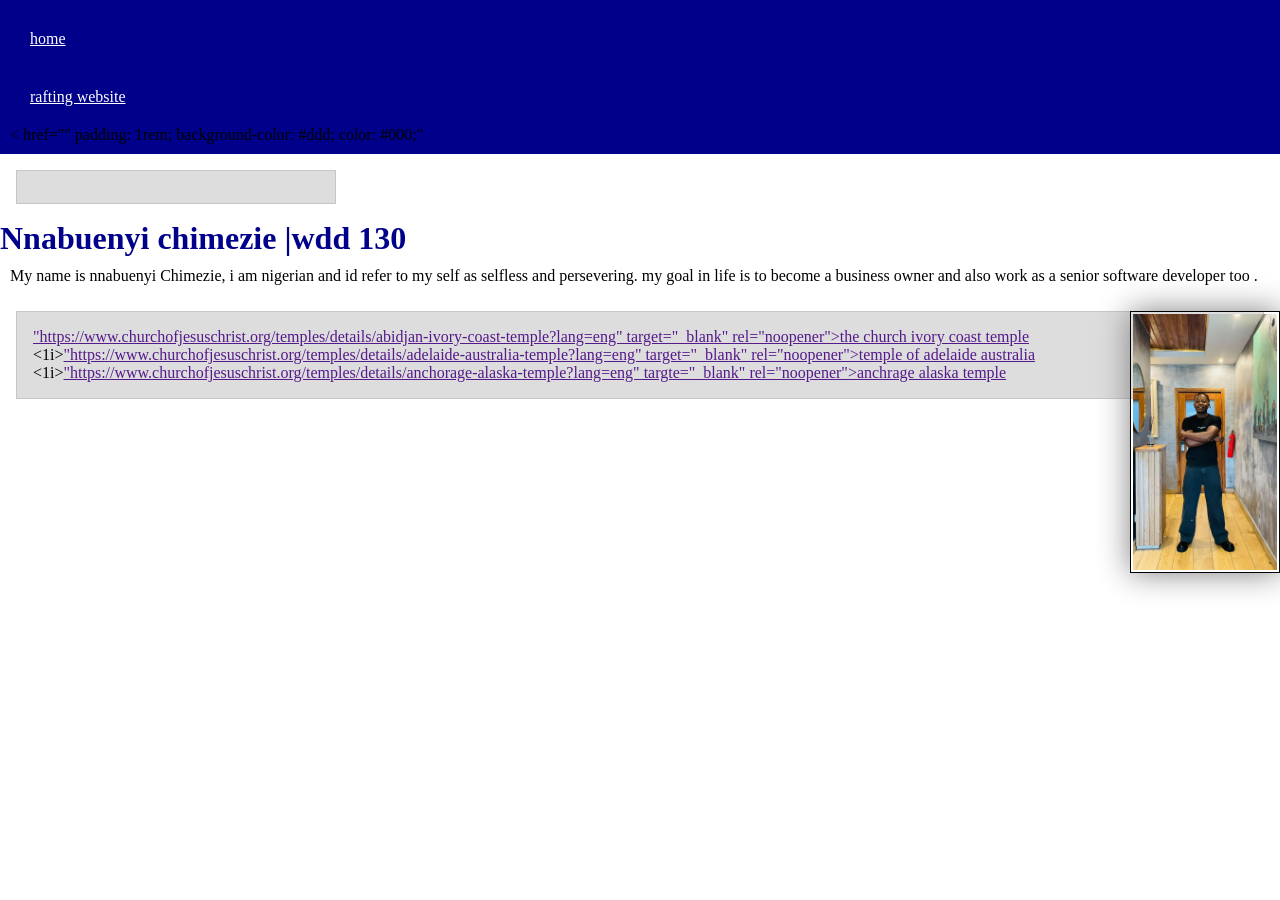
<file: index.html>
<!DOCTYPE html>
<html lang="en">

<head>
    <meta charset="UTF-8">
    <meta name="viewport" content="width=device-width, initial-scale=1.0">
    <title>Nnabuenyi chimezie |WDD 130 | Personal Homepage</title>
    <link rel="stylesheet" href="styles/styles.css">
</head>

<body>
    <header>
        <nav>
            <a href="#">home</a>
            <a href="wwr/">rafting website</a>
            < href="" padding: 1rem; background-color: #ddd; color: #000;" </nav>
    </header>
    <main>
        <aside class="box"></aside>
        <h1>Nnabuenyi chimezie |wdd 130</h1>
        <p>My name is nnabuenyi Chimezie, i am nigerian and id refer to my self as selfless and persevering. my goal in life is to become a business owner and also work as a senior software developer too .</p>

        <img src="./week02/images/profile.webp " alt="portrait view of me" width="200">
        <u1>
            <ul class="box" <1i><a href>"https://www.churchofjesuschrist.org/temples/details/abidjan-ivory-coast-temple?lang=eng" target="_blank" rel="noopener">the church ivory coast temple</a></1i>

                <1i><a href>"https://www.churchofjesuschrist.org/temples/details/adelaide-australia-temple?lang=eng" target="_blank" rel="noopener">temple of adelaide australia</a></1i>

                <1i><a href>"https://www.churchofjesuschrist.org/temples/details/anchorage-alaska-temple?lang=eng" targte="_blank" rel="noopener">anchrage alaska temple</a></1i>
        </u1>
    </main>
    <footer>

    </footer>
</body>

</html>
</file>
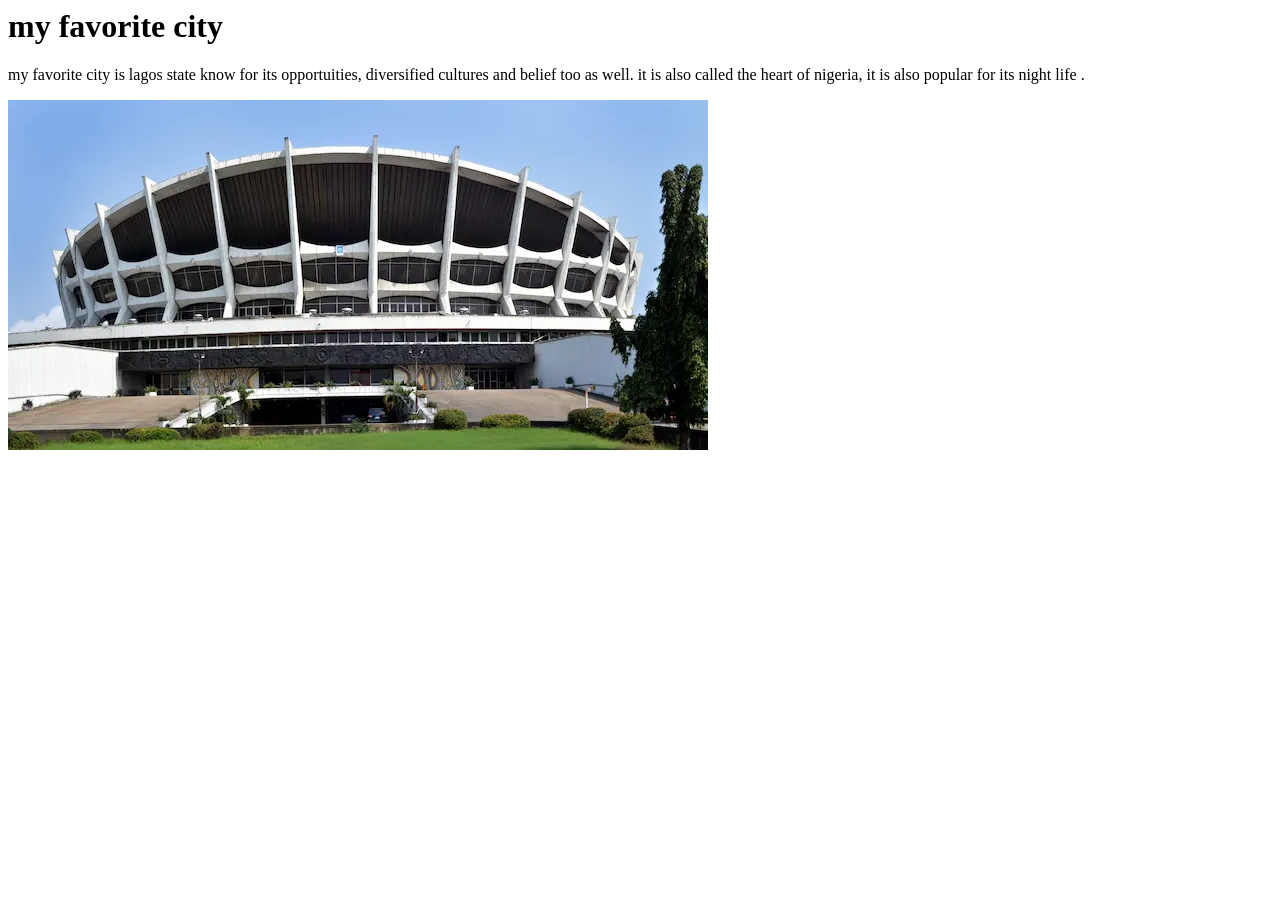
<file: week01/favorite-city.html>
<DOCTYPE html>
    <html lanf="en">

    <head>
        <meta charset="uf-8">
        <meta name="viewport" content="width=device-width, initial-scale=1.0">
        <title>my favorite city- chimezie vitus</title>
    </head>

    <body>
        <h1>my favorite city </h1>
        <p>my favorite city is lagos state know for its opportuities, diversified cultures and belief too as well. it is also called the heart of nigeria, it is also popular for its night life .</p>

        <img src="./images/National_Theater_in_Lagos_State-Nigeria-small.webp" alt="lagos state national museum ">
    </body>

    </html>
</file>
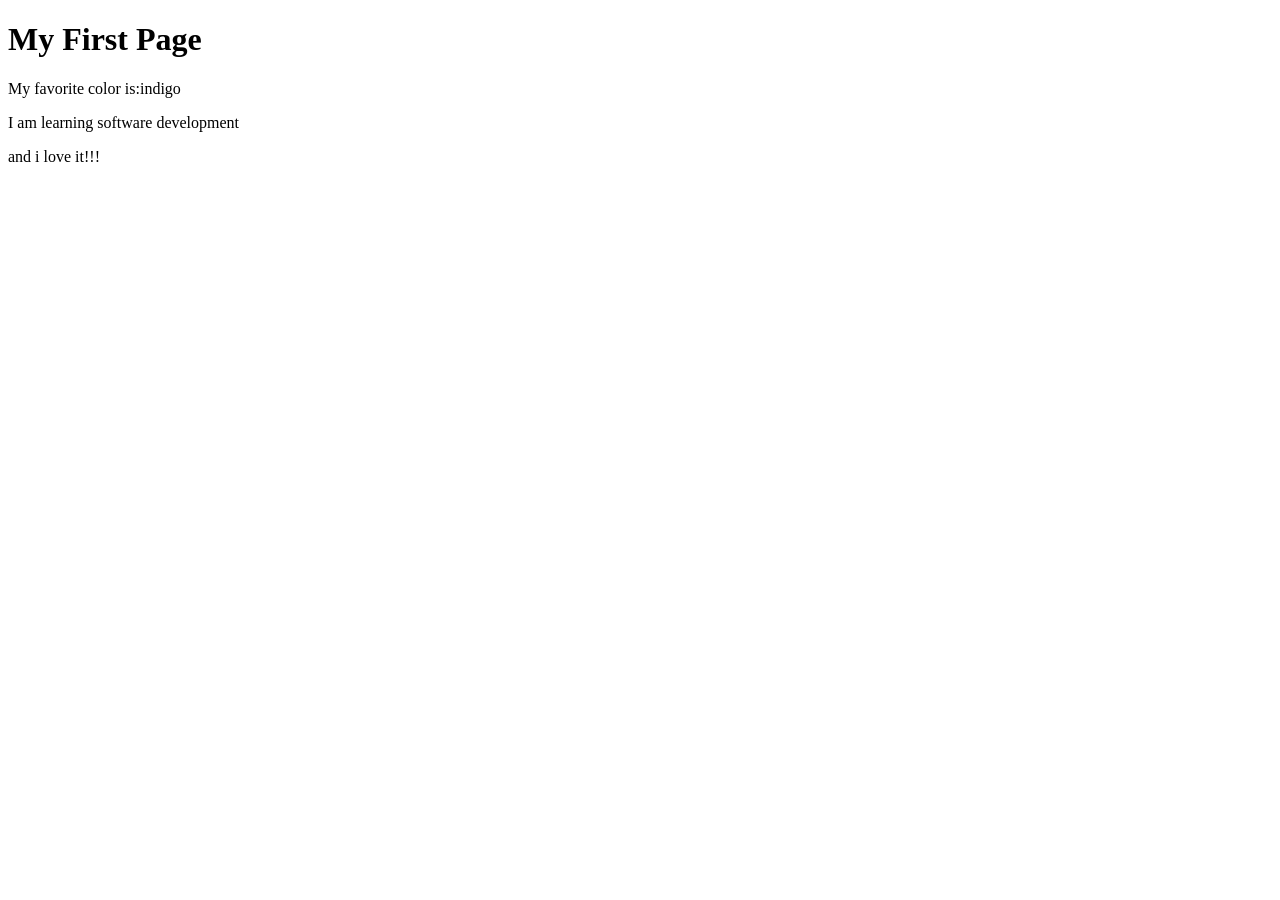
<file: week01/first-page.html>
<!DOCTYPE html>
<html lang="en">

<head>
    <meta charset="UTF-8">
    <meta name="viewport" content="width=device-width, initial-scale=1.0">
    <title>My First Page</title>
</head>

<body>
    <h1>My First Page</h1>
    <p>My favorite color is:indigo </p>
    <p>I am learning software development </p>
    <p> and i love it!!!</p>
</body>

</html>
</file>
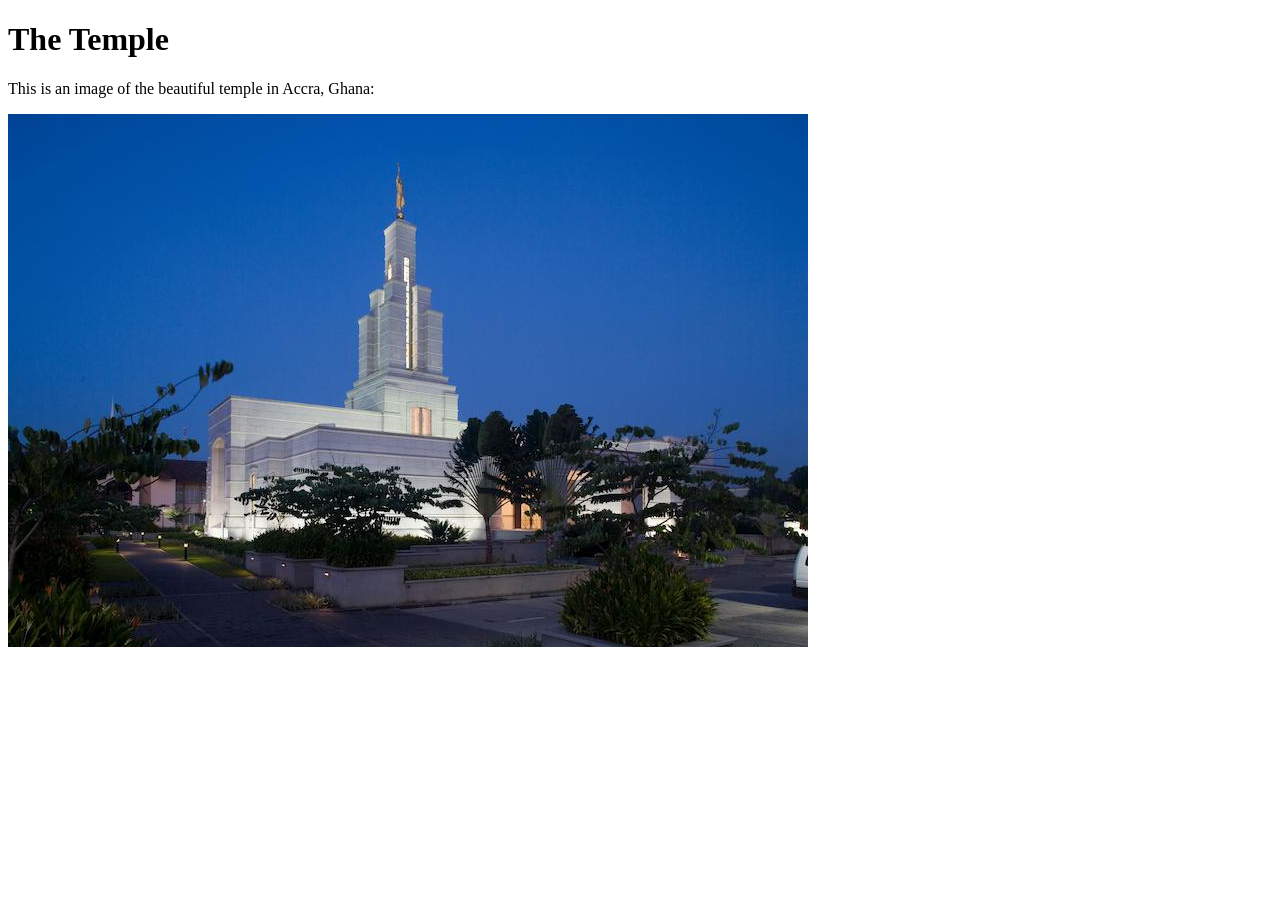
<file: week01/images-solution.html>
<!DOCTYPE html>
<html lang="en">

<head>
    <meta charset="UTF-8">
    <meta name="viewport" content="width=device-width, initial-scale=1.0">
    <title>Temple Image</title>
</head>

<body>
    <h1>The Temple</h1>
    <p>This is an image of the beautiful temple in Accra, Ghana:</p>
    <img src="images/temple-small.jpg" alt="The Accra Ghana Temple">

</body>

</html>
</file>
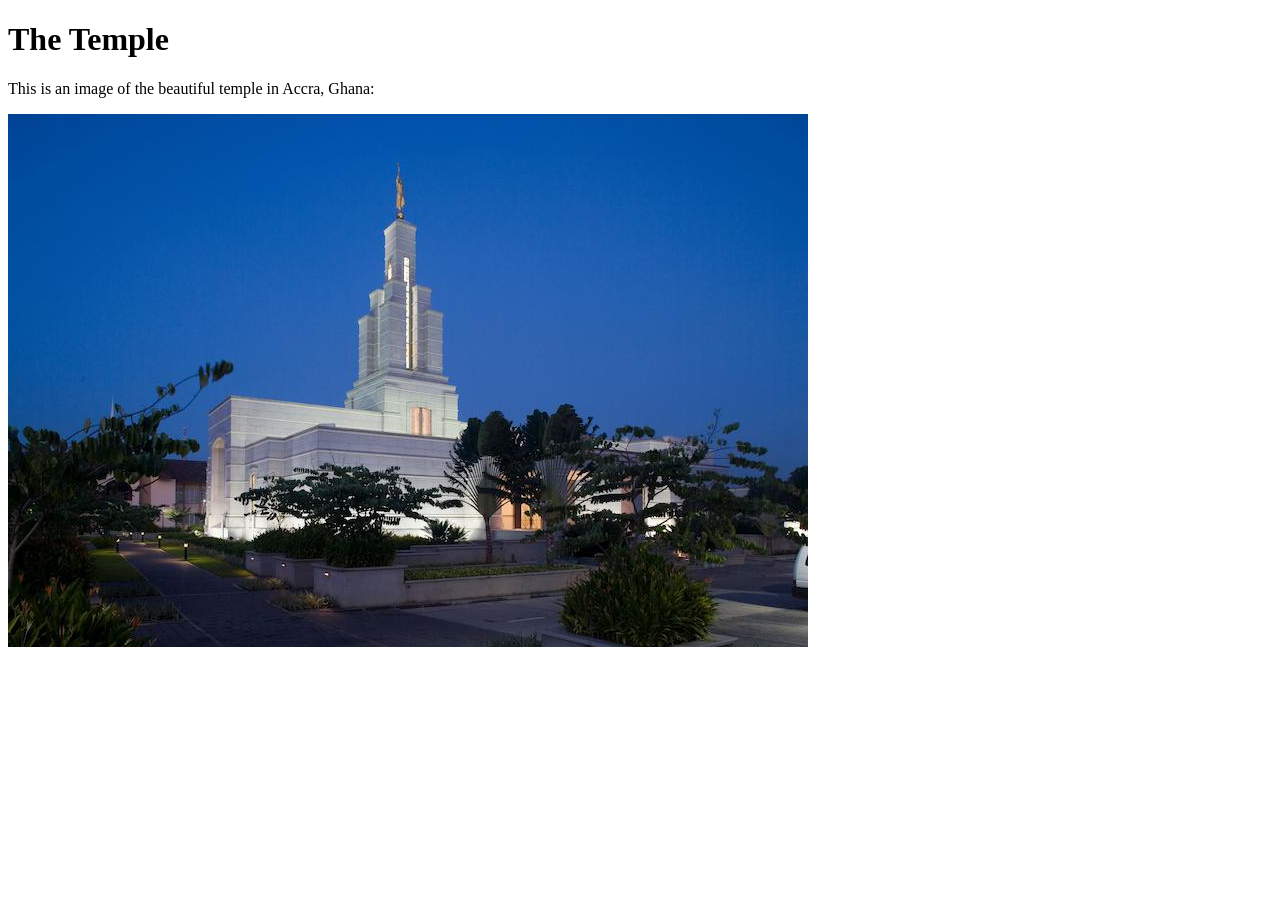
<file: week01/images.html>
<!DOCTYPE html>
<html lang="en">

<head>
    <meta charset="UTF-8">
    <meta name="viewport" content="width=device-width, initial-scale=1.0">
    <title>Temple Image</title>
</head>

<body>
    <h1>The Temple</h1>
    <p>This is an image of the beautiful temple in Accra, Ghana:</p>
    <img src="images/temple-small.jpg" width="800" height="533" alt="The Accra Ghana Temple">

</body>

</html>
</file>
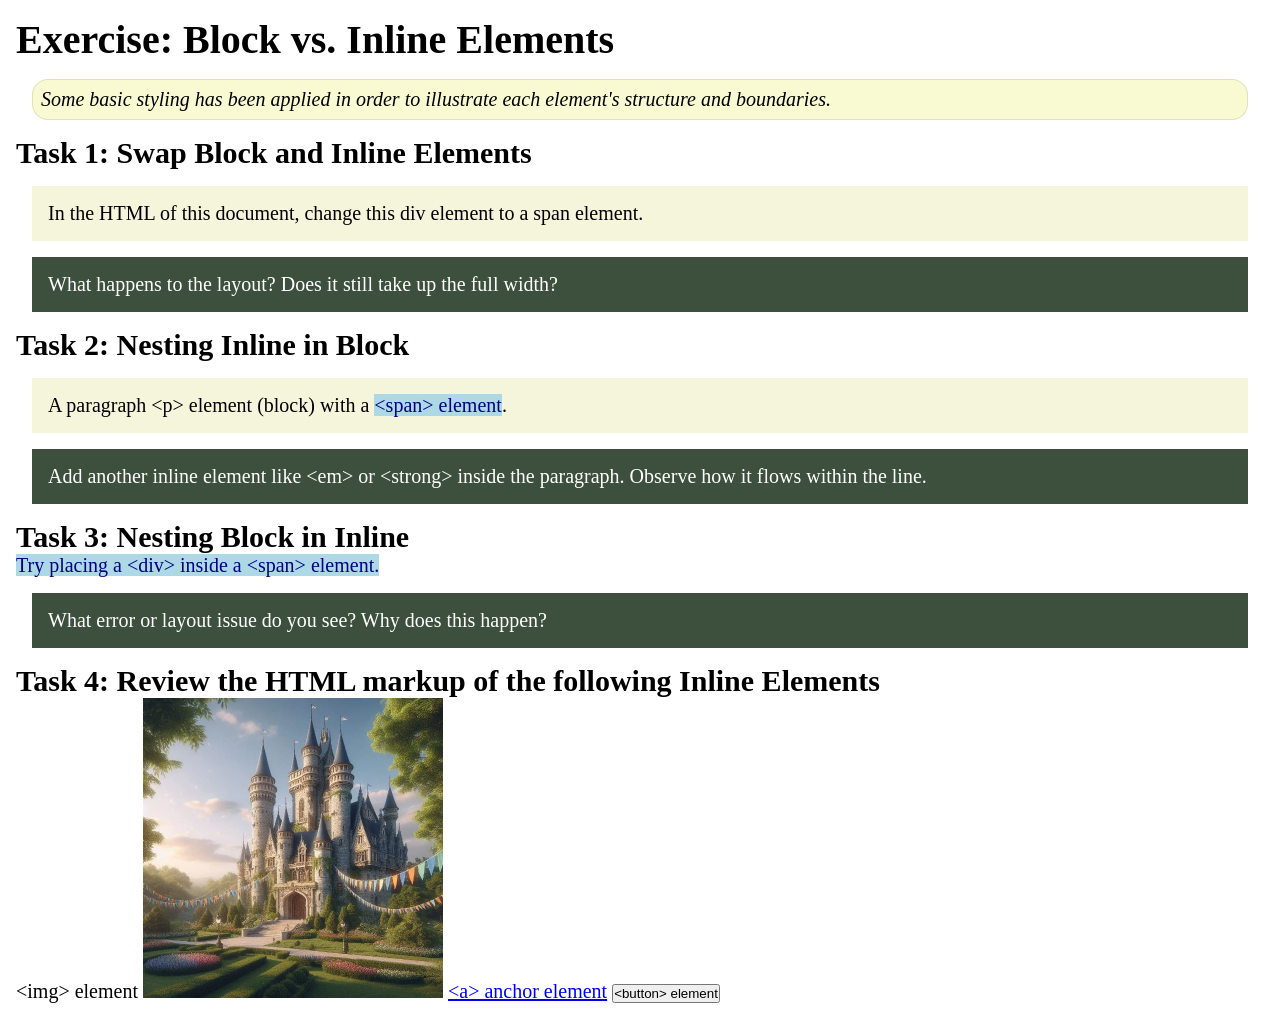
<file: week02/block-vs-inline.html>
<!DOCTYPE html>
<html lang="en">

<head>
    <meta charset="UTF-8">
    <meta name="viewport" content="width=device-width, initial-scale=1.0">
    <title>Exercise: Block vs. Inline Elements</title>
    <link rel="stylesheet" href="styles/block-vs-inline.css">
</head>

<body>
    <main>
        <h1>Exercise: Block vs. Inline Elements</h1>
        <p class="note">Some basic styling has been applied in order to illustrate each element's structure and boundaries.</p>

        <h2>Task 1: Swap Block and Inline Elements</h2>
        <div>In the HTML of this document, change this div element to a span element.</div>

        <p class="question">What happens to the layout? Does it still take up the full width?</p>

        <h2>Task 2: Nesting Inline in Block</h2>
        <p>A paragraph &lt;p&gt; element (block) with a <span>&lt;span&gt; element</span>.</p>
        <p class="question">Add another inline element like &lt;em&gt; or &lt;strong&gt; inside the paragraph. Observe how it flows within the line.</p>

        <h2>Task 3: Nesting Block in Inline</h2>
        <span>Try placing a &lt;div&gt; inside a &lt;span&gt; element.</span>
        <p class="question">What error or layout issue do you see? Why does this happen?</p>

        <h2>Task 4: Review the HTML markup of the following Inline Elements</h2>
        &lt;img&gt; element
        <img src="images/castle.webp" alt="placeholder image (images are inline)" width="300" height="300">
        <a href="https://churchofjesuschrist.org">&lt;a&gt; anchor element</a>
        <button type="button">&lt;button&gt; element</button>
    </main>
</body>

</html>
</file>
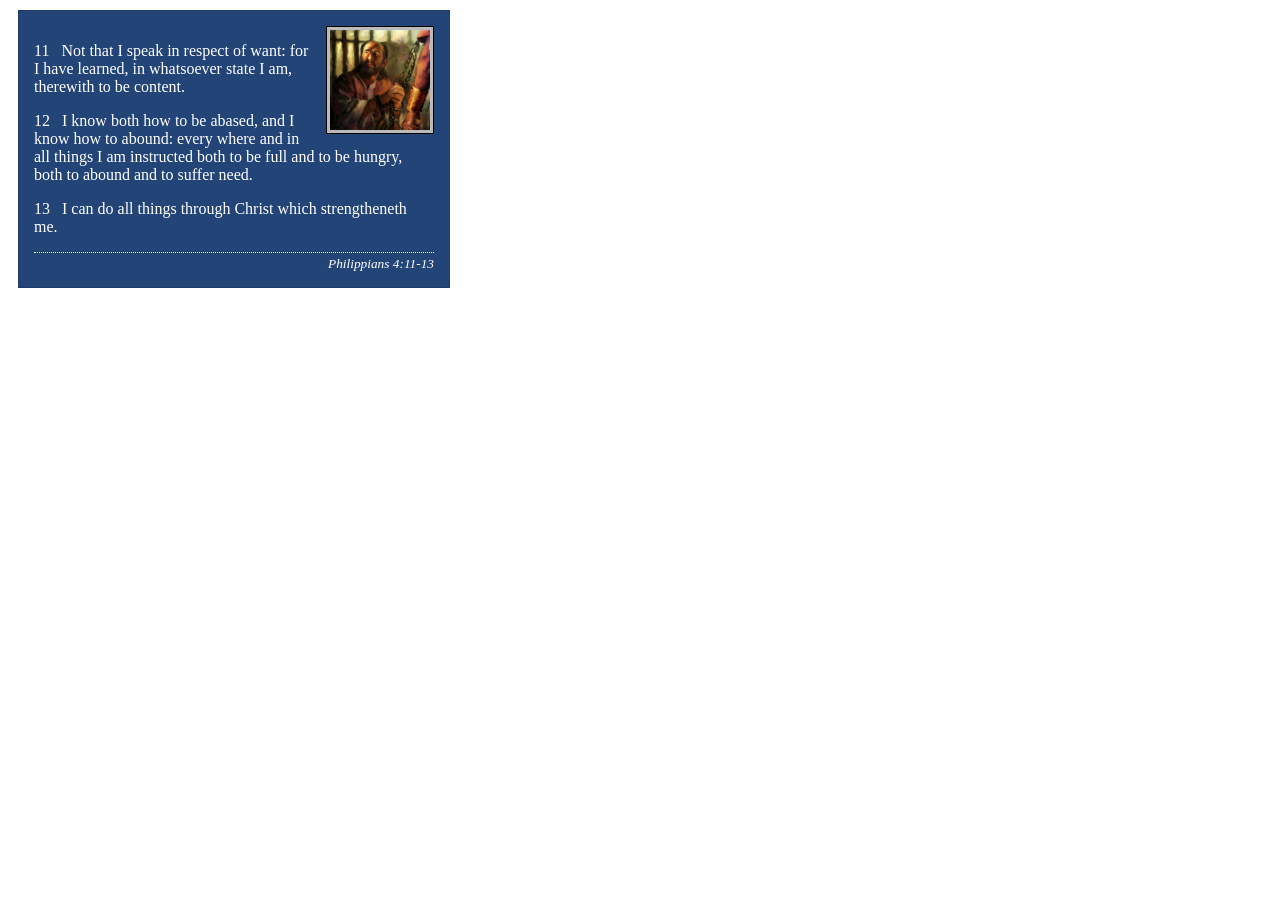
<file: week02/box-model-solution.html>
<!DOCTYPE html>
<html lang="en">

<head>
    <meta charset="UTF-8">
    <meta name="viewport" content="width=device-width, initial-scale=1.0">
    <title>Box Model Activity</title>
    <link rel="stylesheet" href="styles/box-model-solution.css">
</head>

<body>
    <main>
        <div class="callout">
            <img src="images/apostle-paul-imprisoned.webp" alt="Paul the Apostle - Imprisoned in Rome" width="200" height="200">
            <blockquote>
                <p>11 &nbsp; Not that I speak in respect of want: for I have learned, in whatsoever state I am, therewith to be content.</p>
                <p>12 &nbsp; I know both how to be abased, and I know how to abound: every where and in all things I am instructed both to be full and to be hungry, both to abound and to suffer need.</p>
                <p>13 &nbsp; I can do all things through Christ which strengtheneth me.</p>
            </blockquote>
            <cite>Philippians 4:11-13</cite>
        </div>
    </main>
</body>

</html>
</file>
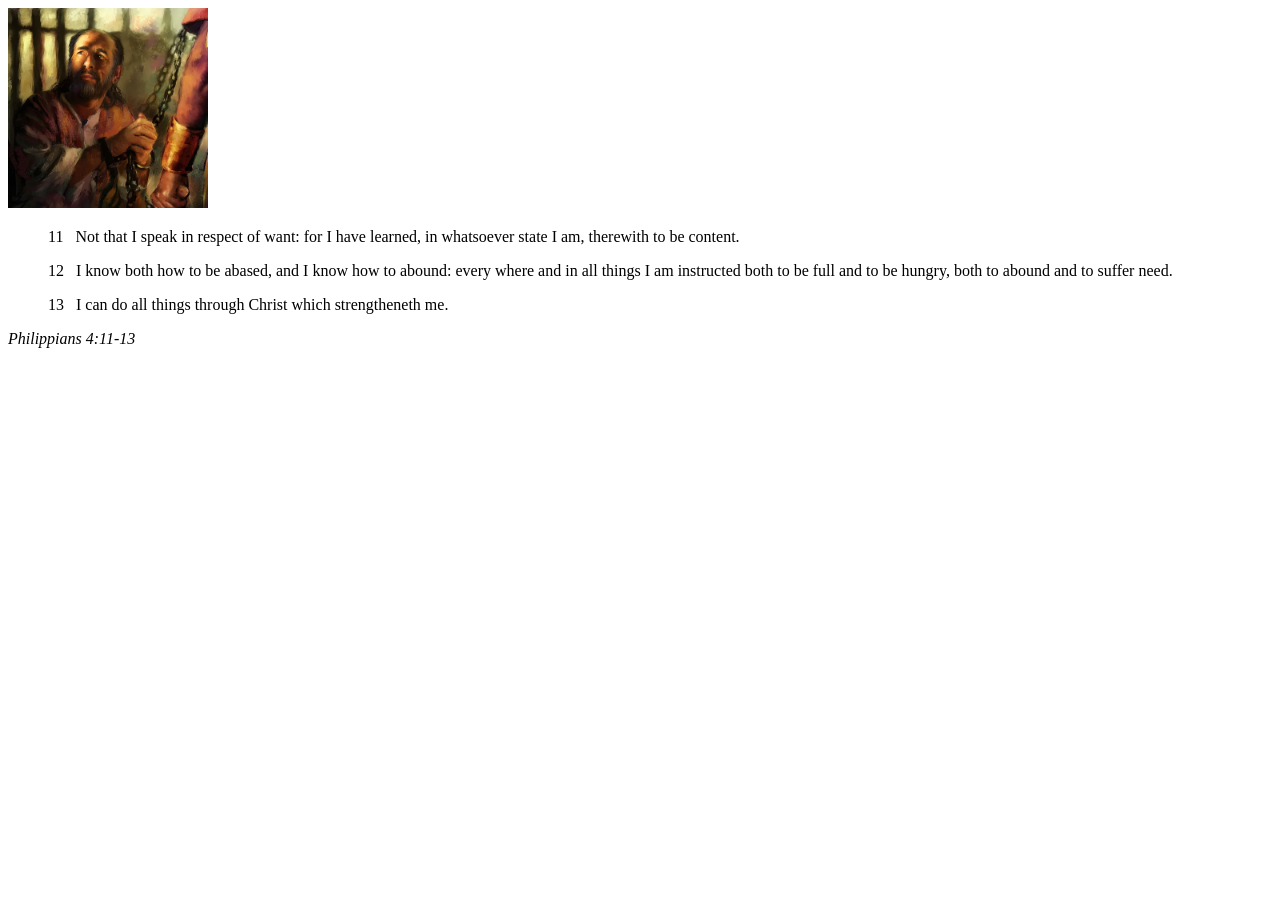
<file: week02/box-model.html>
<!DOCTYPE html>
<html lang="en">

<head>
    <meta charset="UTF-8">
    <meta name="viewport" content="width=device-width, initial-scale=1.0">
    <title>Box Model Activity</title>
</head>

<body>
    <main>
        <div class="callout">
            <img src="images/apostle-paul-imprisoned.webp" alt="Paul the Apostle - Imprisoned in Rome" width="200" height="200">
            <blockquote>
                <p>11 &nbsp; Not that I speak in respect of want: for I have learned, in whatsoever state I am, therewith to be content.</p>
                <p>12 &nbsp; I know both how to be abased, and I know how to abound: every where and in all things I am instructed both to be full and to be hungry, both to abound and to suffer need.</p>
                <p>13 &nbsp; I can do all things through Christ which strengtheneth me.</p>
            </blockquote>
            <cite>Philippians 4:11-13</cite>
        </div>
    </main>
</body>

</html>
</file>
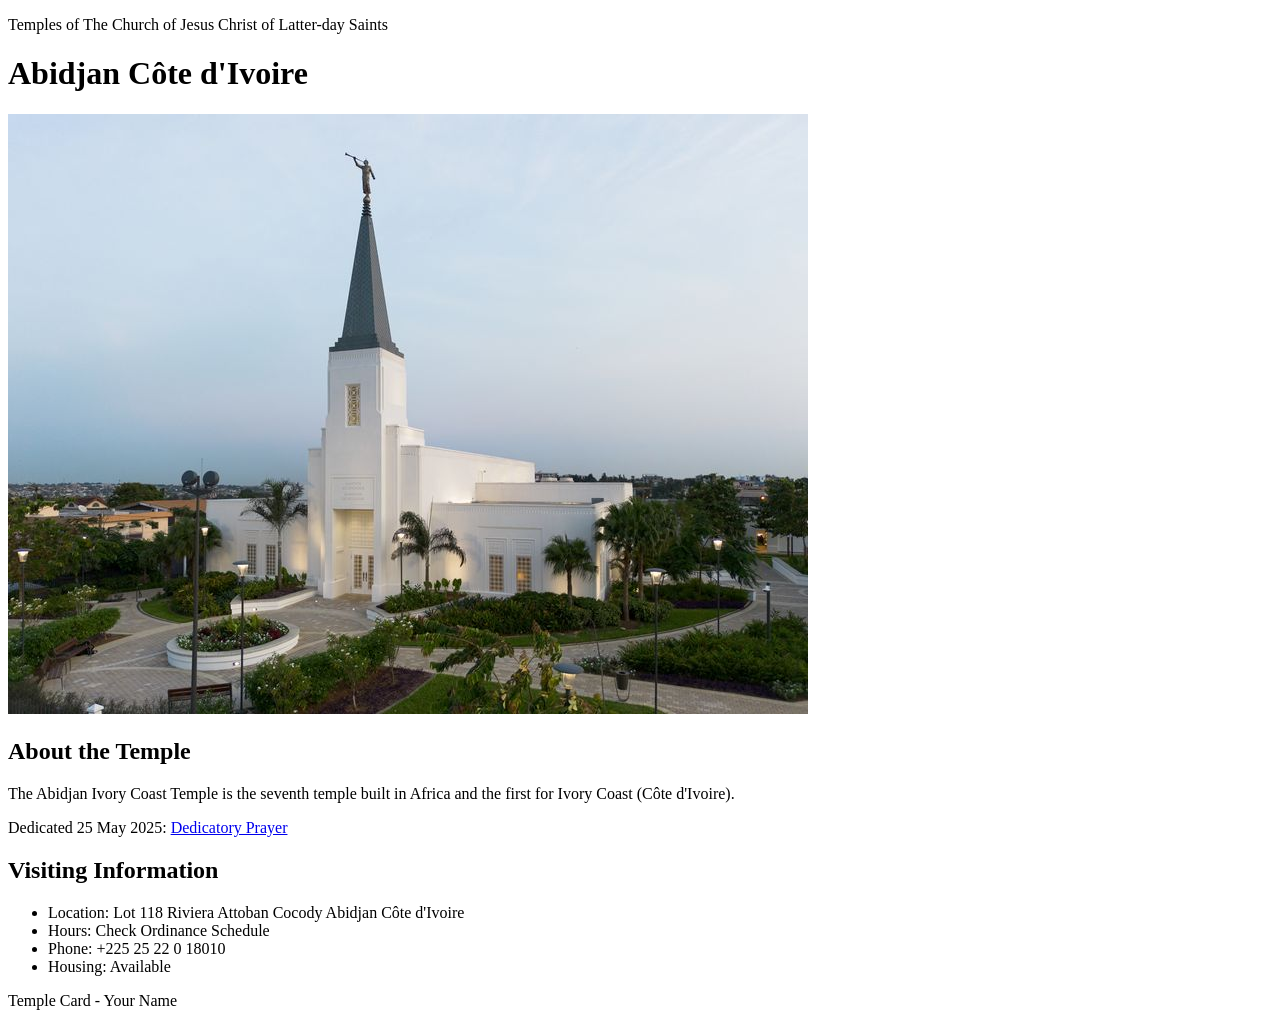
<file: week02/temple.html>
<!DOCTYPE html>
<html lang="en">

<head>
    <meta charset="UTF-8">
    <meta name="viewport" content="width=device-width, initial-scale=1.0">
    <title>Temple Card - Abidjan Côte d'Ivoire</title>
</head>

<body>
    <header>

        <p>Temples of The Church of Jesus Christ of Latter-day Saints</p>
    </header>
    <main>
        <h1>Abidjan Côte d'Ivoire</h1>
        <picture>
            <img src="images/abidjan-ivory-coast.jpeg" alt="Abidjan Côte d'Ivoire Temple">
        </picture>
        <section>
            <h2>About the Temple</h2>
            <p>The Abidjan Ivory Coast Temple is the seventh temple built in Africa and the first for Ivory Coast (Côte d'Ivoire).</p>
            <p>Dedicated 25 May 2025: <a href="https://www.churchofjesuschrist.org/temples/dedicatory-prayer/abidjan-ivory-coast-temple/2025-05-25?lang=eng" target="_blank" rel="noopener noreferrer">Dedicatory Prayer</a></p>
        </section>
        <section>
            <h2>Visiting Information</h2>
            <ul>
                <li>Location: Lot 118 Riviera Attoban Cocody Abidjan Côte d'Ivoire</li>
                <li>Hours: Check Ordinance Schedule</li>
                <li>Phone: +225 25 22 0 18010</li>
                <li>Housing: Available</li>
            </ul>
        </section>
    </main>
    <footer>
        <p>Temple Card - Your Name</p>
    </footer>
</body>

</html>
</file>
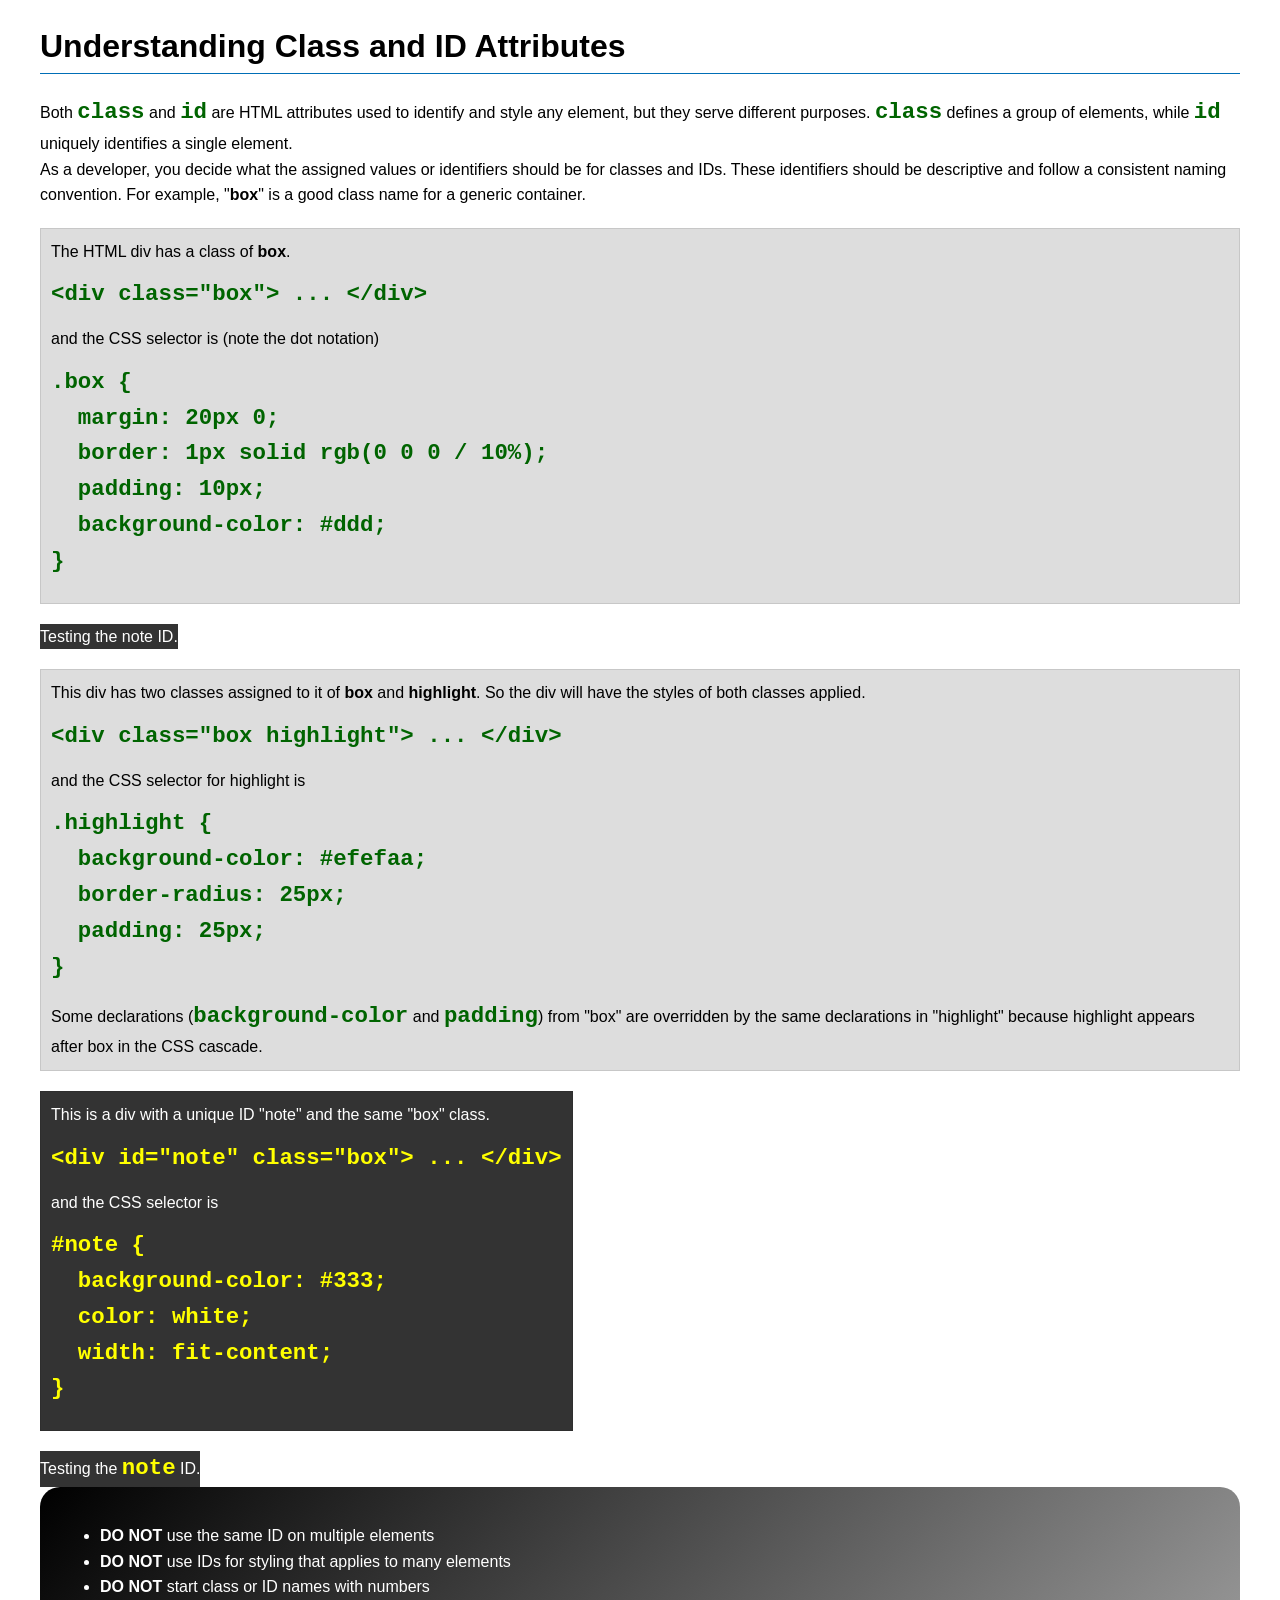
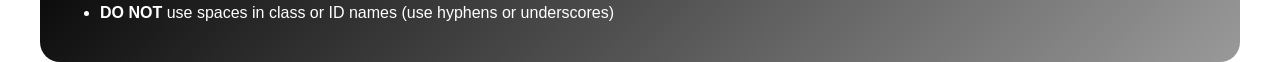
<file: week03/class-and-id.html>
<!DOCTYPE html>
<html lang="en">

<head>
    <meta charset="UTF-8">
    <meta name="viewport" content="width=device-width, initial-scale=1.0">
    <title>Class vs ID Attributes</title>
    <link rel="stylesheet" href="styles/class-and-id.css">
</head>

<body>
    <h1>Understanding Class and ID Attributes</h1>
    <p>Both <code>class</code> and <code>id</code> are HTML attributes used to identify and style any element, but they serve different purposes. <code>class</code> defines a group of elements, while <code>id</code> uniquely identifies a single element.</p>
    <p>As a developer, you decide what the assigned values or identifiers should be for classes and IDs. These identifiers should be descriptive and follow a consistent naming convention. For example, "<strong>box</strong>" is a good class name for a generic container.</p>
    <div class="box">
        <p>The HTML div has a class of <strong>box</strong>.</p>
        <pre><code class="html">&lt;div class="box"&gt; ... &lt;/div&gt;</code></pre>
        and the CSS selector is (note the dot notation)
        <pre><code class="css">.box {
  margin: 20px 0;
  border: 1px solid rgb(0 0 0 / 10%);
  padding: 10px;
  background-color: #ddd; 
}</code></pre>
    </div>
    <div id="note">
        <p>Testing the note ID.</p>

    </div>

    <div class="box">
        <p>This div has two classes assigned to it of <strong>box</strong> and <strong>highlight</strong>. So the div will have the styles of both classes applied.</p>
        <pre><code class="html">&lt;div class="box highlight"&gt; ... &lt;/div&gt;</code></pre>
        and the CSS selector for highlight is
        <pre><code class="css">.highlight {
  background-color: #efefaa;
  border-radius: 25px;
  padding: 25px;
}</code></pre>
        <p>Some declarations (<code>background-color</code> and <code>padding</code>) from "box" are overridden by the same declarations in "highlight" because highlight appears after box in the CSS cascade.</p>
    </div>

    <div id="note" class="box">
        <p>This is a div with a unique ID "note" and the same "box" class.</p>
        <pre><code class="html">&lt;div id="note" class="box"&gt; ... &lt;/div&gt;</code></pre>
        and the CSS selector is
        <pre><code class="css">#note {
  background-color: #333;
  color: white;
  width: fit-content;
}</code></pre>
    </div>

    <div id="note">
        <p>Testing the <code>note</code> ID.</p>
    </div>

    <section id="best-practice">
        <ul>
            <li><strong>DO NOT</strong> use the same ID on multiple elements</li>
            <li><strong>DO NOT</strong> use IDs for styling that applies to many elements</li>
            <li><strong>DO NOT</strong> start class or ID names with numbers</li>
            <li><strong>DO NOT</strong> use spaces in class or ID names (use hyphens or underscores)</li>
        </ul>
    </section>

</body>

</html>
</file>
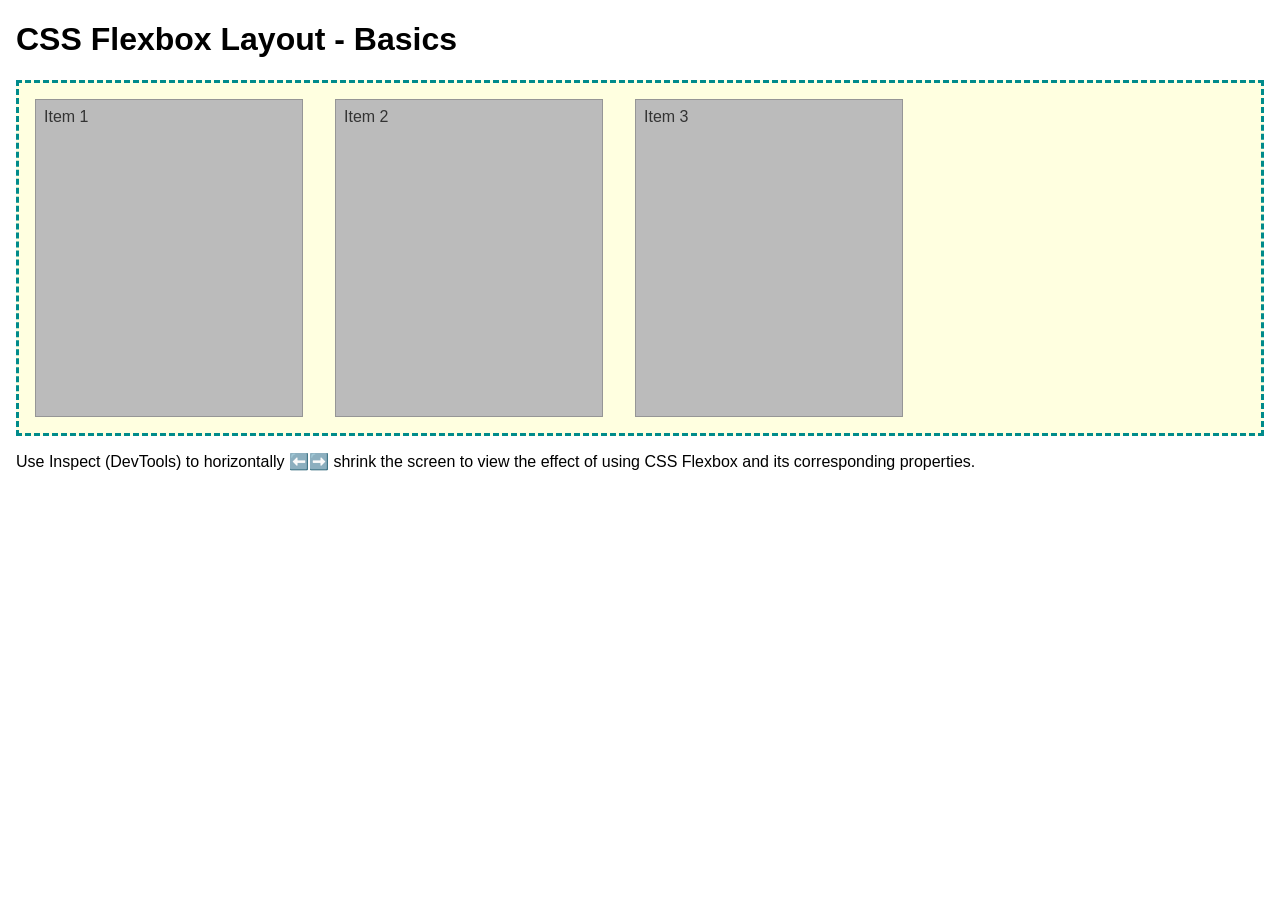
<file: week04/flexbox-layout.html>
<!DOCTYPE html>
<html lang="en">

<head>
    <meta charset="UTF-8">
    <meta name="viewport" content="width=device-width, initial-scale=1.0">
    <title>CSS Flexbox Layout - Basics</title>
    <link rel="stylesheet" href="styles/flexbox.css">
</head>

<body>
    <main>
        <h1>CSS Flexbox Layout - Basics</h1>
        <div class="flex-container">
            <div class="flex-item item1">Item 1</div>
            <div class="flex-item item2">Item 2</div>
            <div class="flex-item item3">Item 3</div>
        </div>
        <p>Use Inspect (DevTools) to horizontally ⬅️➡️ shrink the screen to view the effect of using CSS Flexbox and its corresponding properties.</p>
    </main>
</body>

</html>
</file>
<file: styles/styles.css>
* {
    margin: 0;
    padding: 0;
    box-sizing: border-box;

}

main img {
    float: right;
}

nav {
    background-color: darkblue;
    padding: 10px;

}

nav a {
    color: white;
    display: block;
    padding: 20px;
}

h1 {
    color: darkblue;

}

img {
    width: 150px;
    height: auto;
    border: 1px solid black;
    padding: 2px;
    box-shadow: 0 0 30px gray;
}

p {
    padding: 10px;
}

/* class selector  */

.box {
    margin: 1rem;
    border: 1px solid rgb(0 0 0 / 10%);
    padding: 1rem;
    background-color: #ddd;
    color: #000;

}

aside {
    width: 20em;
    text-align: center;

}
</file>
<file: week02/styles/block-vs-inline.css>
* {
    margin: 0;
    padding: 0;
}

body {
    font-size: 20px;
    margin: 1rem;
}

p,
div {
    background-color: beige;
    margin: 1rem;
    padding: 1rem;
}

span {
    color: navy;
    background-color: lightblue;
}

code {
    margin: 0;
    padding: 0;
    color: green;
    font-size: 1.2rem;
}

.note {
    font-style: italic;
    background-color: lightgoldenrodyellow;
    border-radius: 1rem;
    border: 1px solid rgb(0 0 0 / 10%);
    margin: 1rem;
    padding: .5rem;
}

.question {
    background-color: #3d503d;
    color: #fff;
}
</file>
<file: week02/styles/box-model-solution.css>
.callout {
    max-width: 400px;
    margin: 10px;
    border: 1px solid rgb(0 0 0 / 10%);
    padding: 15px;
    background-color: #247;
    color: #fff;
}

.callout img {
    float: right;
    margin: 0 0 10px 15px;
    border: 1px solid #000;
    padding: 3px;
    background-color: #bbb;
    width: 100px;
    height: auto;
}

blockquote {
    margin: 0;
}

cite {
    display: block;
    border-top: 1px dotted #fff;
    padding-top: 3px;
    text-align: right;
    font-size: smaller;
}
</file>
<file: week03/styles/class-and-id.css>
body {
    font-family: Arial, sans-serif;
    line-height: 1.6;
    margin: 0;
    padding: 0 40px;
}

h1 {
    border-bottom: 1px solid rgb(0 110 182);
    padding-bottom: 0;
}

p {
    margin: 0;
}

code {
    color: darkgreen;
    font-weight: 700;
    font-size: 1.4rem;
}

/* Class examples - can be reused */
.box {
    margin: 20px 0;
    border: 1px solid rgb(0 0 0 / 10%);
    padding: 10px;
    background-color: #ddd;
    /* this is shorthand for #dddddd */
}

.highlight {
    background-color: #efefaa;
    border-radius: 25px;
    padding: 25px;
}

/* ID examples - should be unique */

#note {
    background-color: #333;
    color: white;
    width: fit-content;
}

#note code {
    color: yellow;
}

#best-practice {
    background: linear-gradient(135deg, #000 0%, #999 100%);
    color: white;
    border-radius: 20px;
    padding: 20px;
}
</file>
<file: week04/styles/flexbox.css>
body {
    font-family: Helvetica, Arial, sans-serif;
    margin: 1rem;
}

.flex-container {
    border: 3px dashed darkcyan;
    background-color: lightyellow;
    display: flex;
    flex-wrap: wrap;
}

.flex-item {
    width: 250px;
    margin: 1rem;
    border: 1px solid rgb(0 0 0 / 20%);
    padding: 0.5rem;
    background-color: #bbb;
    color: #333;
}

.item1 {
    min-height: 100px;
}

.item2 {
    min-height: 200px;
}

.item3 {
    min-height: 300px;
}
</file>
